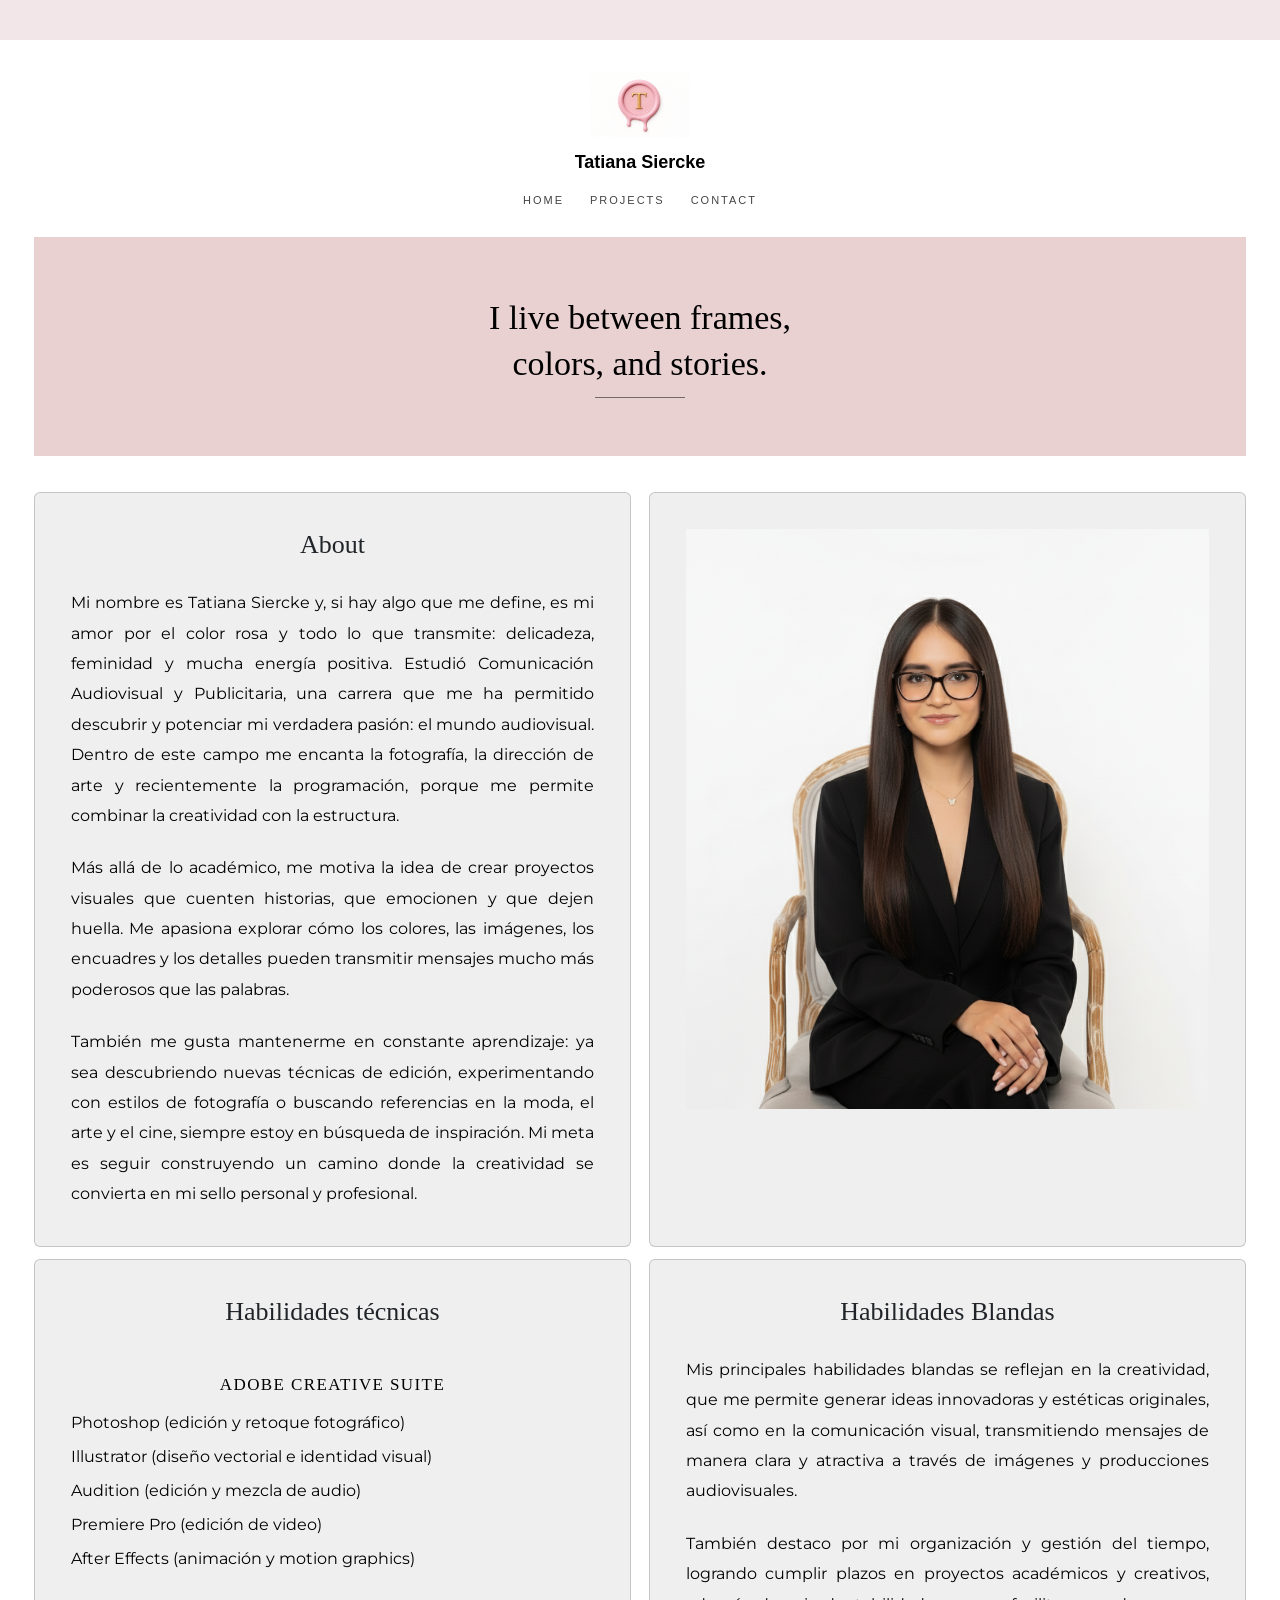
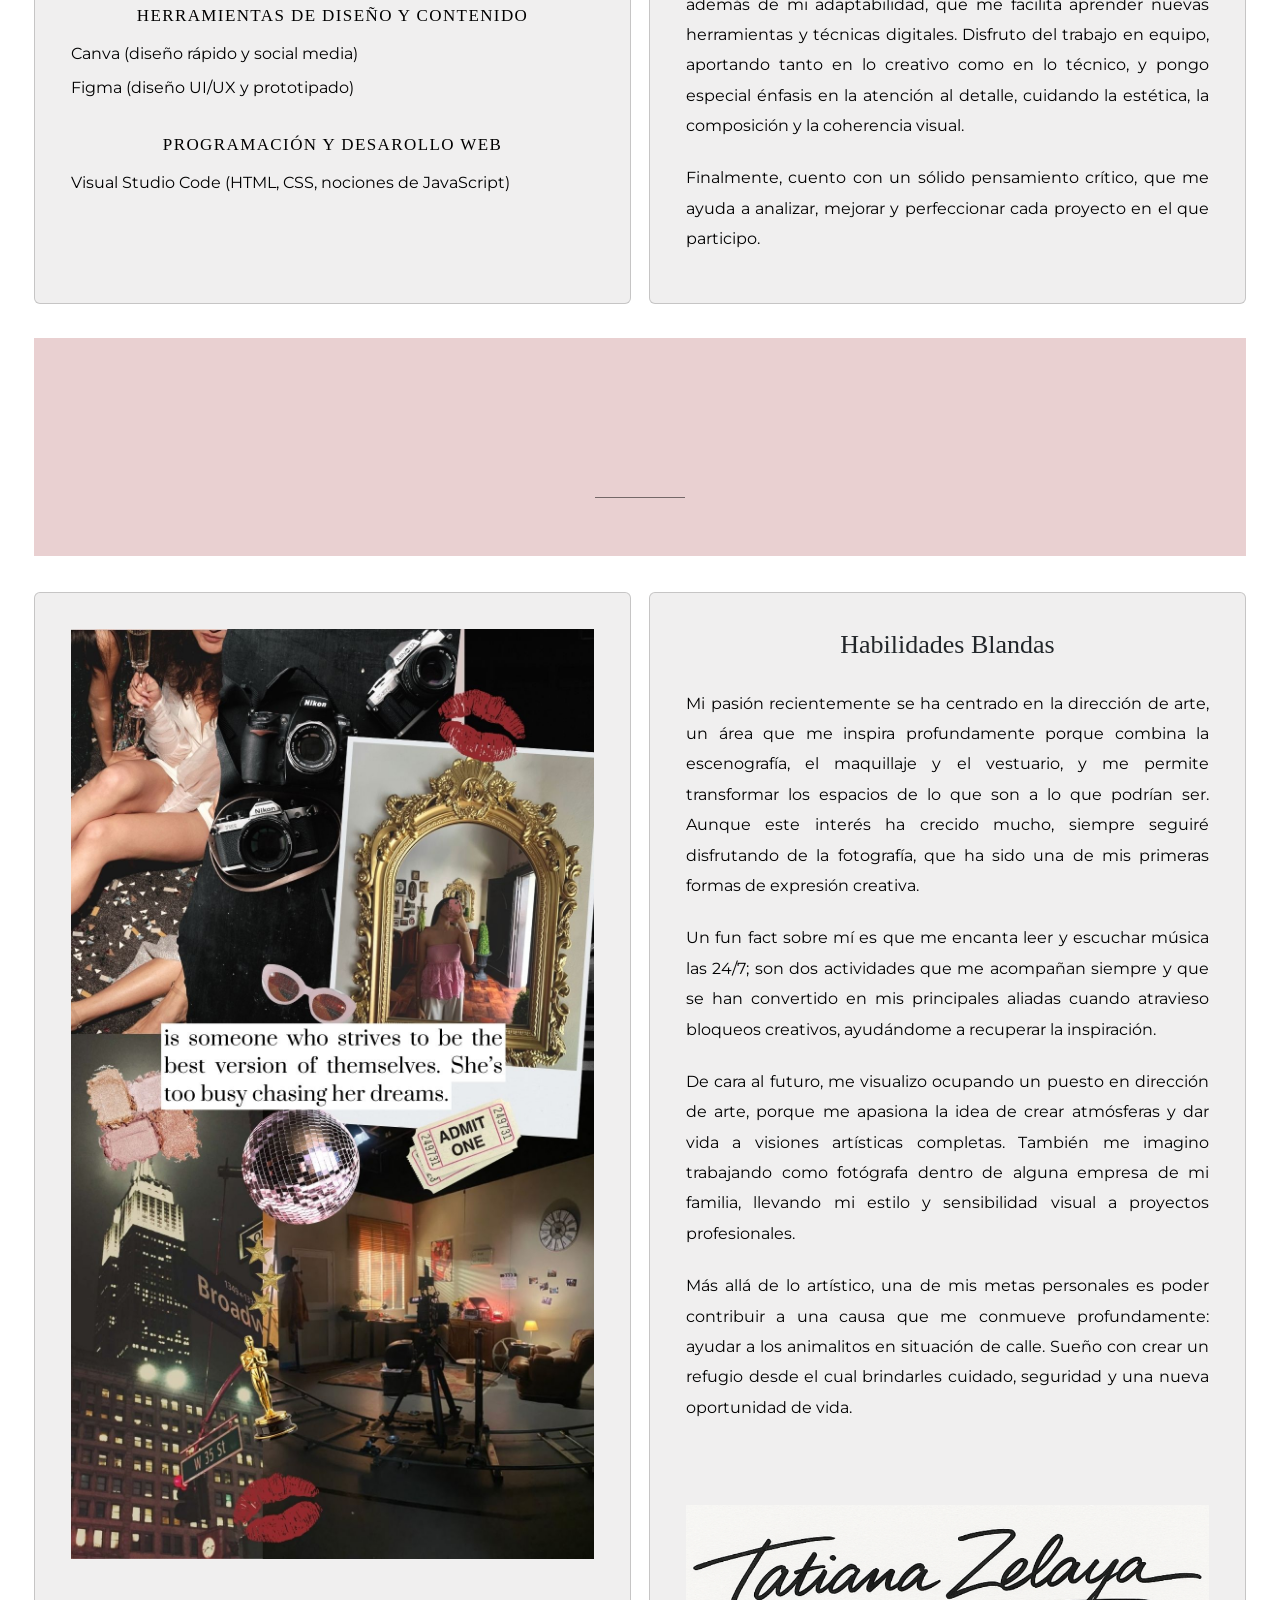
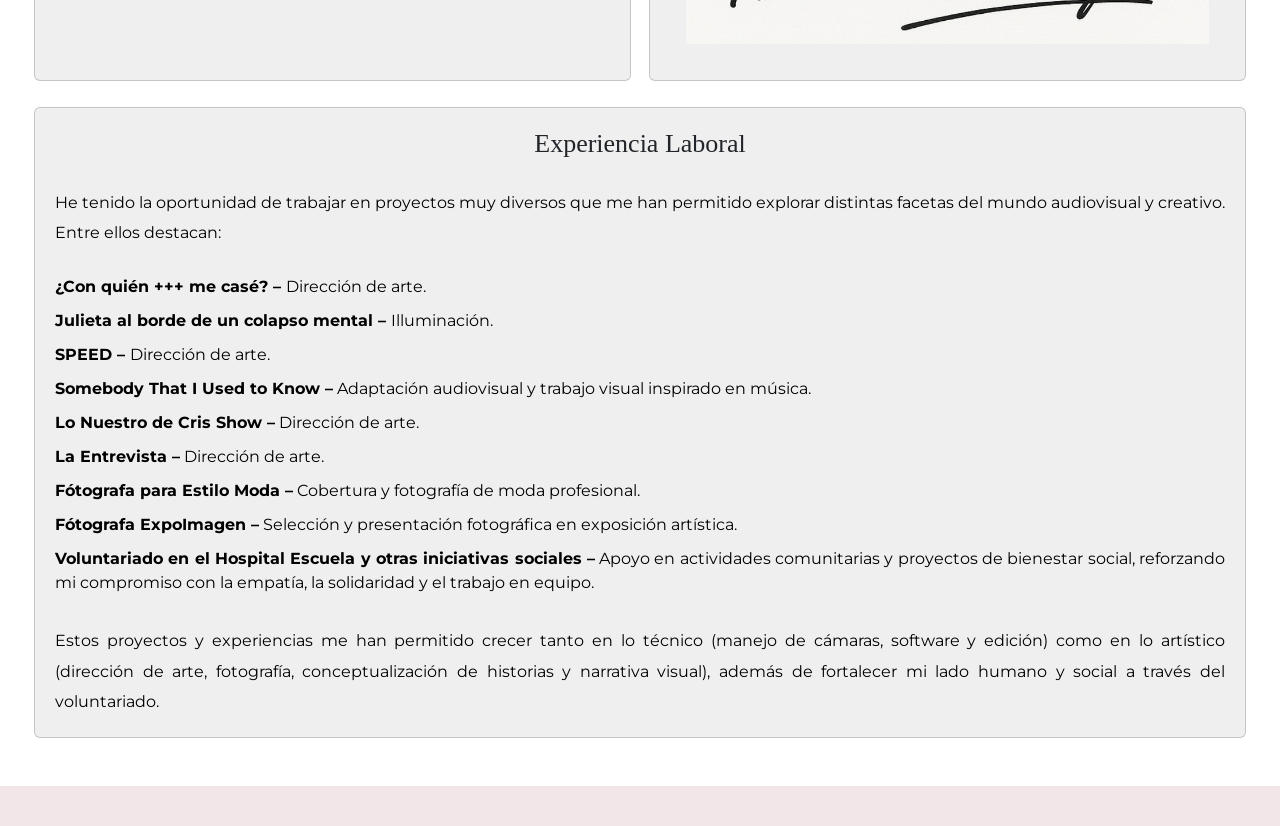
<file: index.html>
<!doctype html>
<html lang="es">

<head>
  <meta charset="utf-8">
  <meta name="viewport" content="width=device-width, initial-scale=1">
  <title>Tatiana Siercke 12141280</title>

  <link rel="stylesheet" href="css/miestiloportafolio.css" type="text/css">
  <link rel="stylesheet" href="css/bootstrap.css" type="text/css">
  <link rel="stylesheet" href="https://cdn.jsdelivr.net/npm/bootstrap-icons@1.11.3/font/bootstrap-icons.css">
  <link rel="preconnect" href="https://fonts.googleapis.com">
  <link rel="preconnect" href="https://fonts.gstatic.com" crossorigin>
  <link rel="preconnect" href="https://fonts.googleapis.com">
  <link rel="preconnect" href="https://fonts.gstatic.com" crossorigin>
  <link
    href="https://fonts.googleapis.com/css2?family=Montserrat:ital,wght@0,100..900;1,100..900&family=Outfit:wght@100..900&display=swap"
    rel="stylesheet">
  <link rel="preconnect" href="https://fonts.googleapis.com">
  <link rel="preconnect" href="https://fonts.gstatic.com" crossorigin>
  <link
    href="https://fonts.googleapis.com/css2?family=Montserrat:ital,wght@0,100..900;1,100..900&family=Outfit:wght@100..900&family=Send+Flowers&display=swap"
    rel="stylesheet">
  <link href="https://unpkg.com/aos@2.3.1/dist/aos.css" rel="stylesheet">
</head>

<body class="body">

  <div class="frame">
    <header class="site-header">
      <div class="brand">
        <div class="mark">
          <img src="img/sello.png" alt="Foto de perfil" width="100">
        </div>

        <h1 class="name padding_top">Tatiana Siercke</h1>
        <nav class="topnav">
          <a href="index.html">HOME</a>
          <a href="Projects.html">PROJECTS</a>
          <a href="Contact.html">CONTACT</a>
        </nav>
      </div>
    </header>

    <main>

      <section class="hero">
        <h2 data-aos="fade-up">I live between frames,<br>colors, and stories.</h2>
        <div class="rule"></div>
      </section>

      <section class="grid padding_top2">

        <article class="card">
          <h3>About</h3>
          <p class="about">
            Mi nombre es Tatiana Siercke y, si hay algo que me define, es mi amor por el color rosa y todo lo que
            transmite: delicadeza, feminidad y mucha energía positiva.
            Estudió Comunicación Audiovisual y Publicitaria, una carrera que me ha permitido descubrir y potenciar mi
            verdadera pasión: el mundo audiovisual.
            Dentro de este campo me encanta la fotografía, la dirección de arte y recientemente la programación, porque
            me permite combinar la creatividad con la estructura.

          </p>
          <p class="about">
            Más allá de lo académico, me motiva la idea de crear proyectos visuales que cuenten historias, que emocionen
            y que dejen huella.
            Me apasiona explorar cómo los colores, las imágenes, los encuadres y los detalles pueden transmitir mensajes
            mucho más poderosos que las palabras.

          </p>
          <p class="about last">También me gusta mantenerme en constante aprendizaje: ya sea descubriendo nuevas
            técnicas de edición,
            experimentando con estilos de fotografía o buscando referencias en la moda, el arte y el cine, siempre estoy
            en búsqueda de inspiración.
            Mi meta es seguir construyendo un camino donde la creatividad se convierta en mi sello personal y
            profesional.
          </p>
        </article>


        <article class="card">
          <img src="img/tati.png" alt="Portrait of Rose" class="about-photo">
        </article>
      </section>

      <section class="grid">
        <article class="card">
          <h3>Habilidades técnicas</h3>
          <p>
          <div class="service-block padding_top">
            <div class="cap">ADOBE CREATIVE SUITE</div>
            <div class="sub">Photoshop (edición y retoque fotográfico)</div>
            <div class="sub">Illustrator (diseño vectorial e identidad visual)</div>
            <div class="sub">Audition (edición y mezcla de audio)</div>
            <div class="sub">Premiere Pro (edición de video)</div>
            <div class="sub">After Effects (animación y motion graphics)</div>
          </div>
          <div class="service-block padding_top">
            <div class="cap">HERRAMIENTAS DE DISEÑO Y CONTENIDO</div>
            <div class="sub">Canva (diseño rápido y social media)</div>
            <div class="sub">Figma (diseño UI/UX y prototipado)</div>
          </div>
          <div class="service-block padding_top">
            <div class="cap">PROGRAMACIÓN Y DESAROLLO WEB</div>
            <div class="sub">Visual Studio Code (HTML, CSS, nociones de JavaScript)</div>
            <div class=""></div>
            <div class=""></div>
          </div>
          </p>
          <div class="">
            <div class=""></div>
            <div class=""></div>
          </div>
        </article>

        <article class="card">
          <h3>Habilidades Blandas</h3>
          <p class="about">
            Mis principales habilidades blandas se reflejan en la creatividad, que me permite generar ideas innovadoras
            y estéticas originales, así como en la comunicación visual,
            transmitiendo mensajes de manera clara y atractiva a través de imágenes y producciones audiovisuales.
          </p>
          <p class="about">
            También destaco por mi organización y gestión del tiempo, logrando cumplir plazos en proyectos académicos y
            creativos,
            además de mi adaptabilidad, que me facilita aprender nuevas herramientas y técnicas digitales. Disfruto del
            trabajo en equipo, aportando tanto en lo creativo como en lo técnico,
            y pongo especial énfasis en la atención al detalle, cuidando la estética, la composición y la coherencia
            visual.
          </p>
          <p class="about">
            Finalmente, cuento con un sólido pensamiento crítico, que me ayuda a analizar, mejorar y perfeccionar cada
            proyecto en el que participo.
          </p>
        </article>
      </section>

      <section class="hero">
        <h2 data-aos="fade-up">Through color and light, I create what feels right,<br>capturing moments that touch the heart.</h2>
        <div class="rule"></div>
      </section>

      <section class="grid padding_top2">
        <article class="card">
          <img src="img/moodboard.jpg" alt="Portrait of Rose" class="about-photo">
        </article>

        <article class="card">
          <h3>Habilidades Blandas</h3>
          <p class="about">
            Mi pasión recientemente se ha centrado en la dirección de arte, un área que me inspira profundamente porque
            combina la escenografía,
            el maquillaje y el vestuario, y me permite transformar los espacios de lo que son a lo que podrían ser.
            Aunque este interés ha crecido mucho, siempre seguiré disfrutando de la fotografía,
            que ha sido una de mis primeras formas de expresión creativa.
          </p>
          <p class="about">
            Un fun fact sobre mí es que me encanta leer y escuchar música las 24/7;
            son dos actividades que me acompañan siempre y que se han convertido en mis principales aliadas cuando
            atravieso bloqueos creativos,
            ayudándome a recuperar la inspiración.
          </p>
          <p class="about">
            De cara al futuro, me visualizo ocupando un puesto en dirección de arte,
            porque me apasiona la idea de crear atmósferas y dar vida a visiones artísticas completas.
            También me imagino trabajando como fotógrafa dentro de alguna empresa de mi familia,
            llevando mi estilo y sensibilidad visual a proyectos profesionales.
          </p>
          <p class="about">
            Más allá de lo artístico, una de mis metas personales es poder contribuir a una causa que me conmueve
            profundamente: ayudar a los animalitos en situación de calle.
            Sueño con crear un refugio desde el cual brindarles cuidado, seguridad y una nueva oportunidad de vida.
          </p>
          <img src="img/firma.png" alt="Firma" class="about_photo">
        </article>
        </article>
      </section>

      <section class="grid padding_top2">
        <article class="card about-card full-width">
          <h3>Experiencia Laboral</h3>
          <p class="about">
            He tenido la oportunidad de trabajar en proyectos muy diversos que me han permitido explorar distintas
            facetas del mundo audiovisual y creativo. Entre ellos destacan:
          </p>
          <div class="service-block padding_top">
            <div class="sub"><strong>¿Con quién +++ me casé? – </strong> Dirección de arte.</div>
            <div class="sub"><strong> Julieta al borde de un colapso mental – </strong> Illuminación.</div>
            <div class="sub"><strong>SPEED – </strong> Dirección de arte.</div>
            <div class="sub"><strong>Somebody That I Used to Know –</strong> Adaptación audiovisual y trabajo visual
              inspirado en música.</div>
            <div class="sub"><strong>Lo Nuestro de Cris Show –</strong> Dirección de arte.</div>
            <div class="sub"><strong>La Entrevista –</strong> Dirección de arte.</div>
            <div class="sub"><strong>Fótografa para Estilo Moda –</strong> Cobertura y fotografía de moda profesional.
            </div>
            <div class="sub"><strong>Fótografa ExpoImagen –</strong> Selección y presentación fotográfica en exposición
              artística.</div>
            <div class="sub"><strong>Voluntariado en el Hospital Escuela y otras iniciativas sociales –</strong> Apoyo
              en actividades comunitarias y proyectos de bienestar social, reforzando mi compromiso con la empatía, la
              solidaridad y el trabajo en equipo.</div>
          </div>
          <p class="about last">
            Estos proyectos y experiencias me han permitido crecer tanto en lo técnico (manejo de cámaras, software y
            edición) como en lo artístico (dirección de arte, fotografía, conceptualización de historias y narrativa
            visual), además de fortalecer mi lado humano y social a través del voluntariado.
          </p>
        </article>
      </section>

    </main>



    <footer>
    </footer>


    <script src="js/bootstrap.bundle.min.js" type="script"></script>
    <script src="https://cdn.jsdelivr.net/npm/bootstrap@5.3.8/dist/js/bootstrap.bundle.min.js"
      integrity="sha384-FKyoEForCGlyvwx9Hj09JcYn3nv7wiPVlz7YYwJrWVcXK/BmnVDxM+D2scQbITxI"
      crossorigin="anonymous"></script>
    <script src="https://unpkg.com/aos@2.3.1/dist/aos.js"></script>
    <script>
      AOS.init();
    </script>
</body>


</html>
</file>
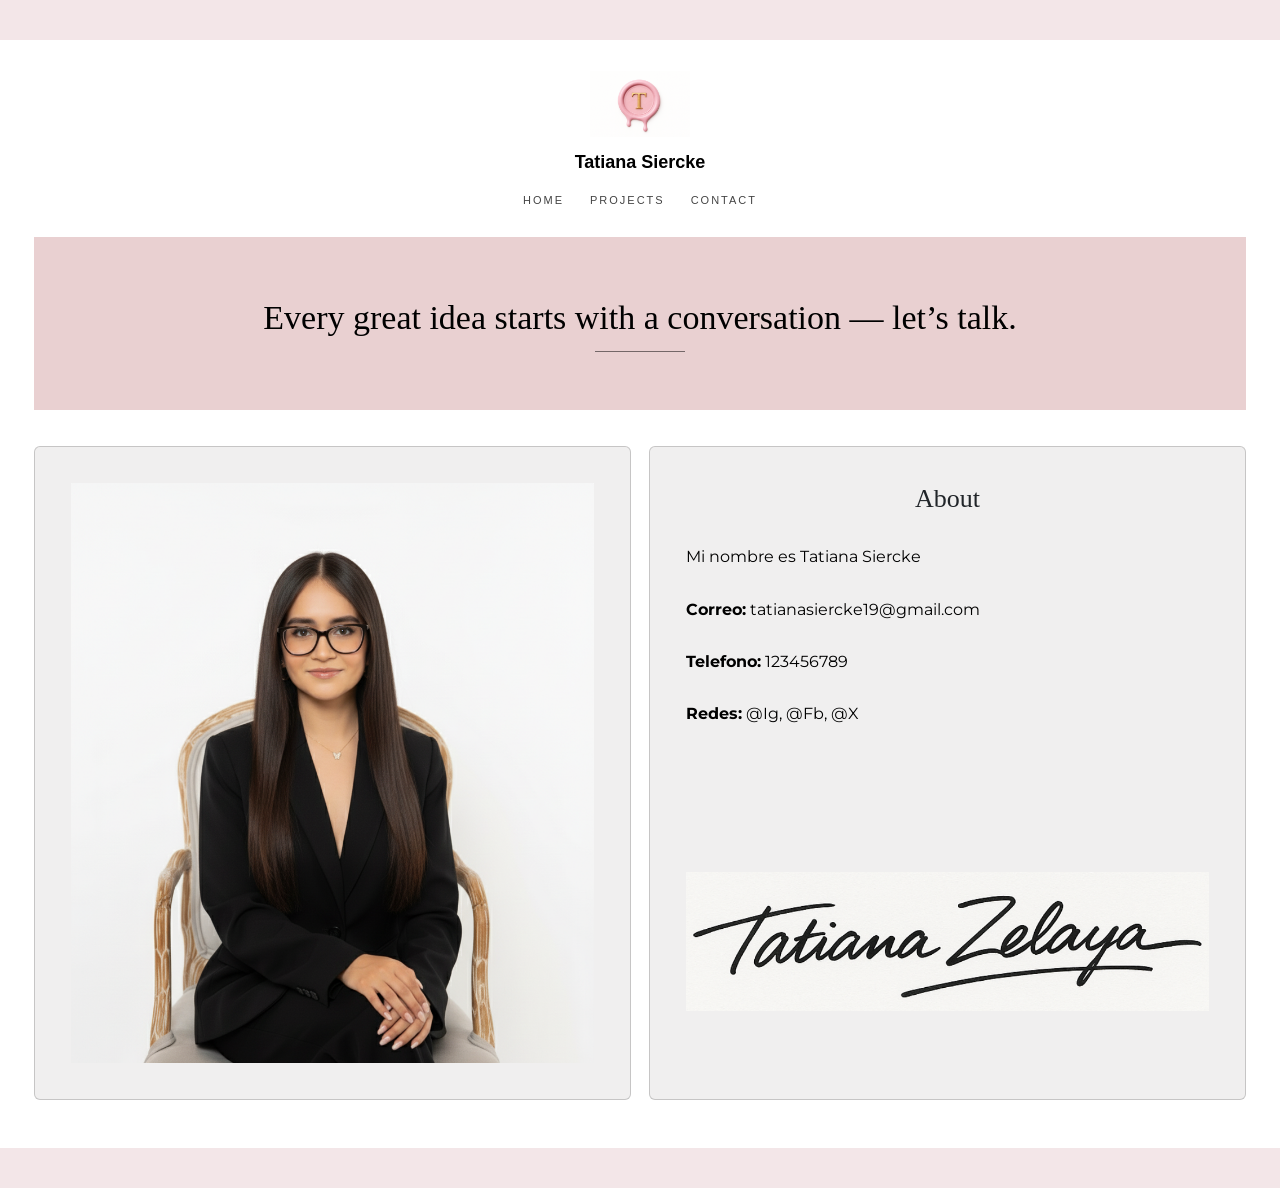
<file: Contact.html>
<!doctype html>
<html lang="es">

<head>
  <meta charset="utf-8">
  <meta name="viewport" content="width=device-width, initial-scale=1">
  <title>Contact</title>

  <link rel="stylesheet" href="css/miestiloportafolio.css" type="text/css">
  <link rel="stylesheet" href="css/bootstrap.css" type="text/css">
  <link rel="stylesheet" href="https://cdn.jsdelivr.net/npm/bootstrap-icons@1.11.3/font/bootstrap-icons.css">
  <link rel="preconnect" href="https://fonts.googleapis.com">
  <link rel="preconnect" href="https://fonts.gstatic.com" crossorigin>
  <link rel="preconnect" href="https://fonts.googleapis.com">
  <link rel="preconnect" href="https://fonts.gstatic.com" crossorigin>
  <link
    href="https://fonts.googleapis.com/css2?family=Montserrat:ital,wght@0,100..900;1,100..900&family=Outfit:wght@100..900&display=swap"
    rel="stylesheet">
  <link rel="preconnect" href="https://fonts.googleapis.com">
  <link rel="preconnect" href="https://fonts.gstatic.com" crossorigin>
  <link
    href="https://fonts.googleapis.com/css2?family=Montserrat:ital,wght@0,100..900;1,100..900&family=Outfit:wght@100..900&family=Send+Flowers&display=swap"
    rel="stylesheet">
  <link href="https://unpkg.com/aos@2.3.1/dist/aos.css" rel="stylesheet">
</head>

<body class="body">

  <div class="frame">
    <header class="site-header">
      <div class="brand">
        <div class="mark">
          <img src="img/sello.png" alt="Foto de perfil" width="100">
        </div>

        <h1 class="name padding_top">Tatiana Siercke</h1>
        <nav class="topnav">
          <a href="index.html">HOME</a>
          <a href="Projects.html">PROJECTS</a>
          <a href="Contact.html">CONTACT</a>
        </nav>
      </div>
    </header>

    <main>

      <section class="hero">
        <h2 data-aos="fade-up">Every great idea starts with a conversation — let’s talk.</h2>
        <div class="rule"></div>
      </section>

      <section class="grid padding_top2">
        <article class="card">
          <img src="img/tati.png" alt="Portrait of Rose" class="about-photo">
        </article>

       
        <article class="card">
          <h3>About</h3>
          <p class="about">
            Mi nombre es Tatiana Siercke
          </p>
          <p class="about">
            <strong>Correo:</strong> tatianasiercke19@gmail.com
          </p>
          <p class="about">
            <strong>Telefono:</strong> 123456789
          </p>
          <p class="about last_padding">
            <strong>Redes:</strong> @Ig, @Fb, @X 
          </p>
          <img src="img/firma.png" alt="Firma" class="about_photo">
        </article>
      </section>




    </main>



    <footer>
    </footer>


    <script src="js/bootstrap.bundle.min.js" type="script"></script>
    <script src="https://cdn.jsdelivr.net/npm/bootstrap@5.3.8/dist/js/bootstrap.bundle.min.js"
      integrity="sha384-FKyoEForCGlyvwx9Hj09JcYn3nv7wiPVlz7YYwJrWVcXK/BmnVDxM+D2scQbITxI"
      crossorigin="anonymous"></script>
     <script src="https://unpkg.com/aos@2.3.1/dist/aos.js"></script>
    <script>
      AOS.init();
    </script>
</body>

</html>
</file>
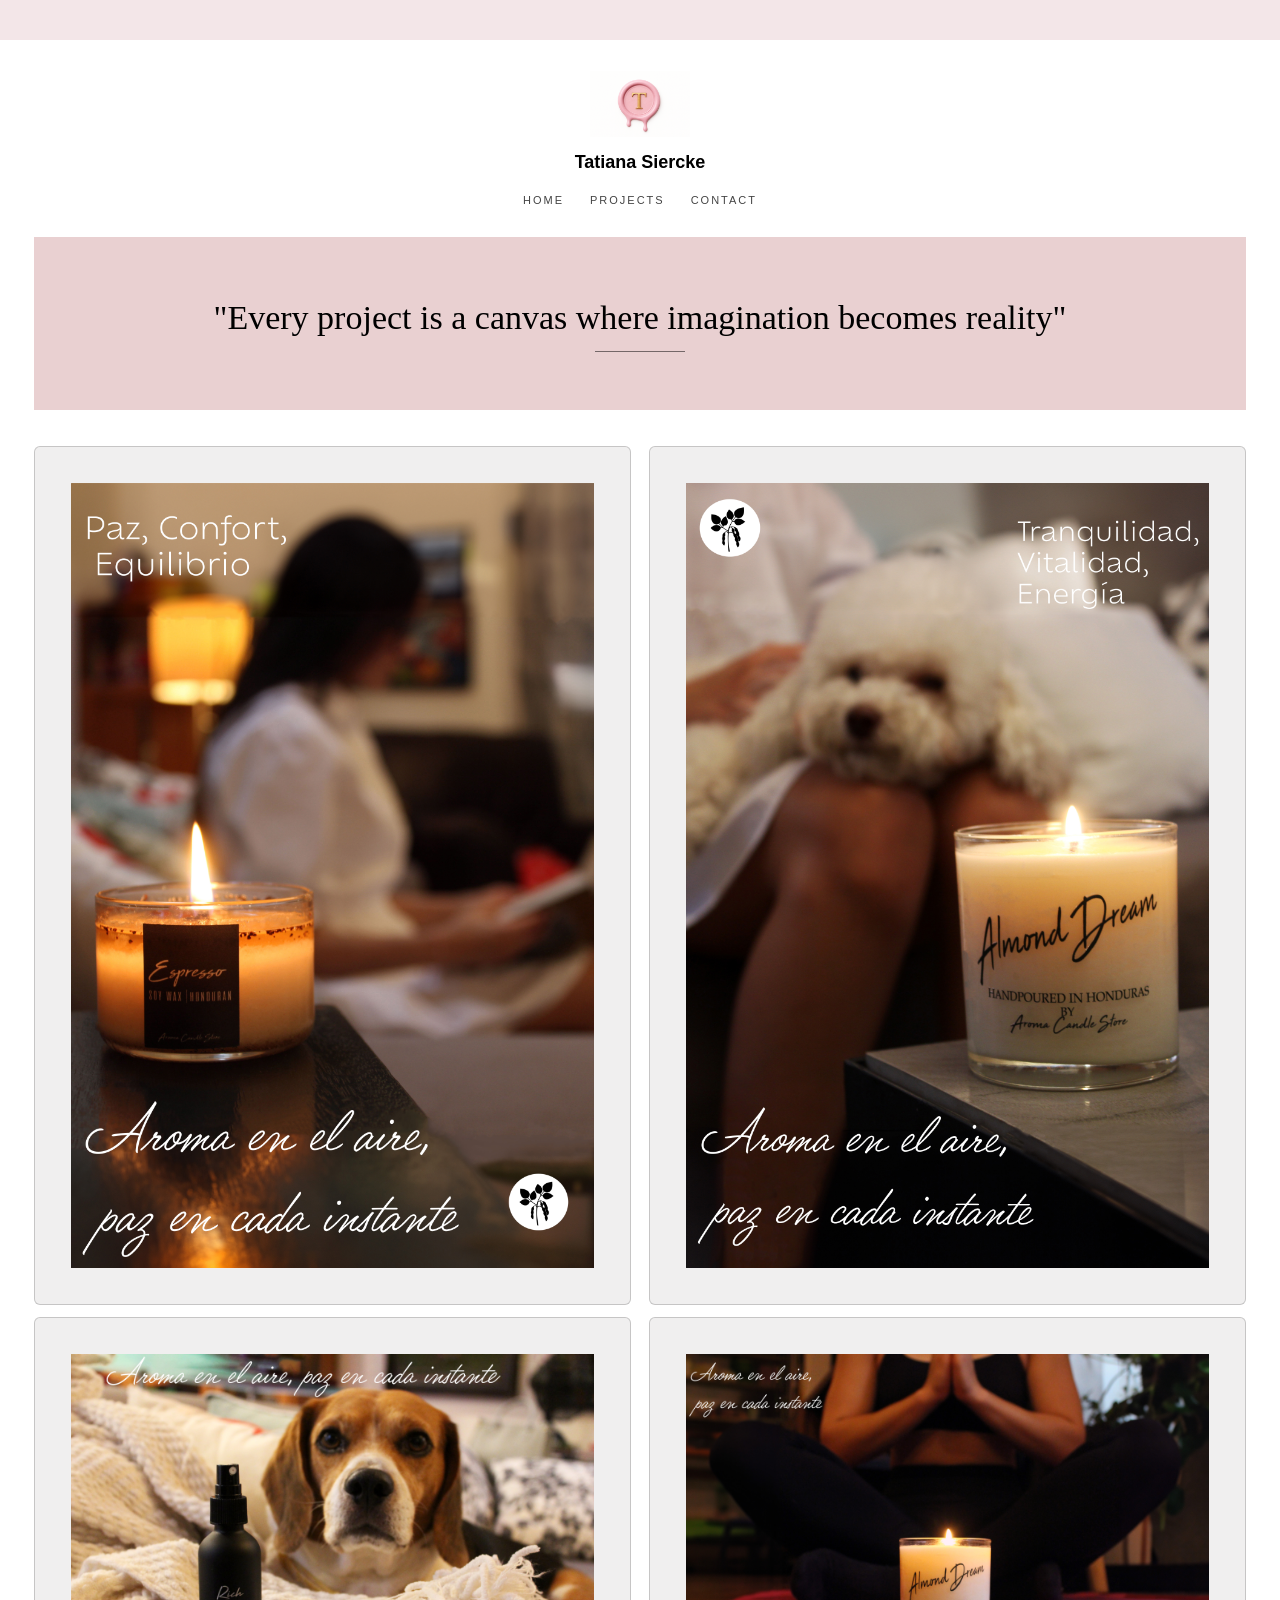
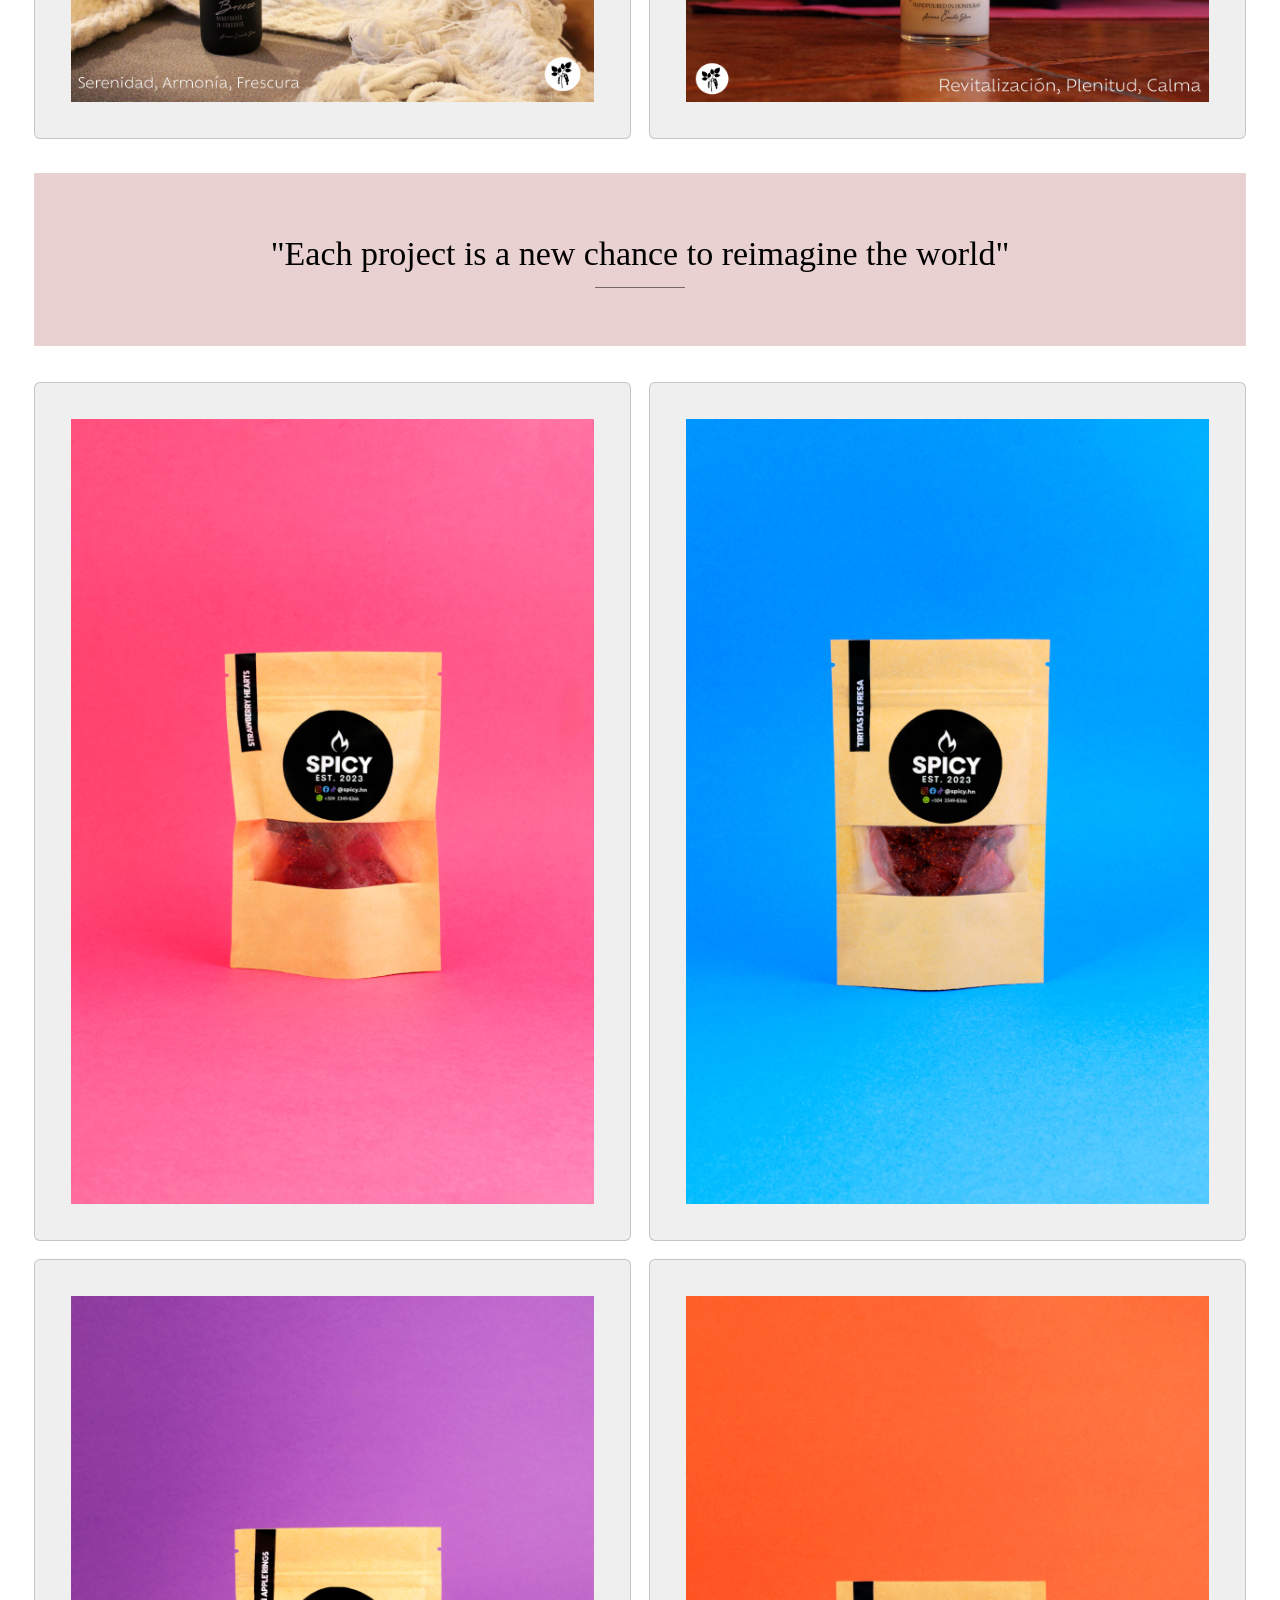
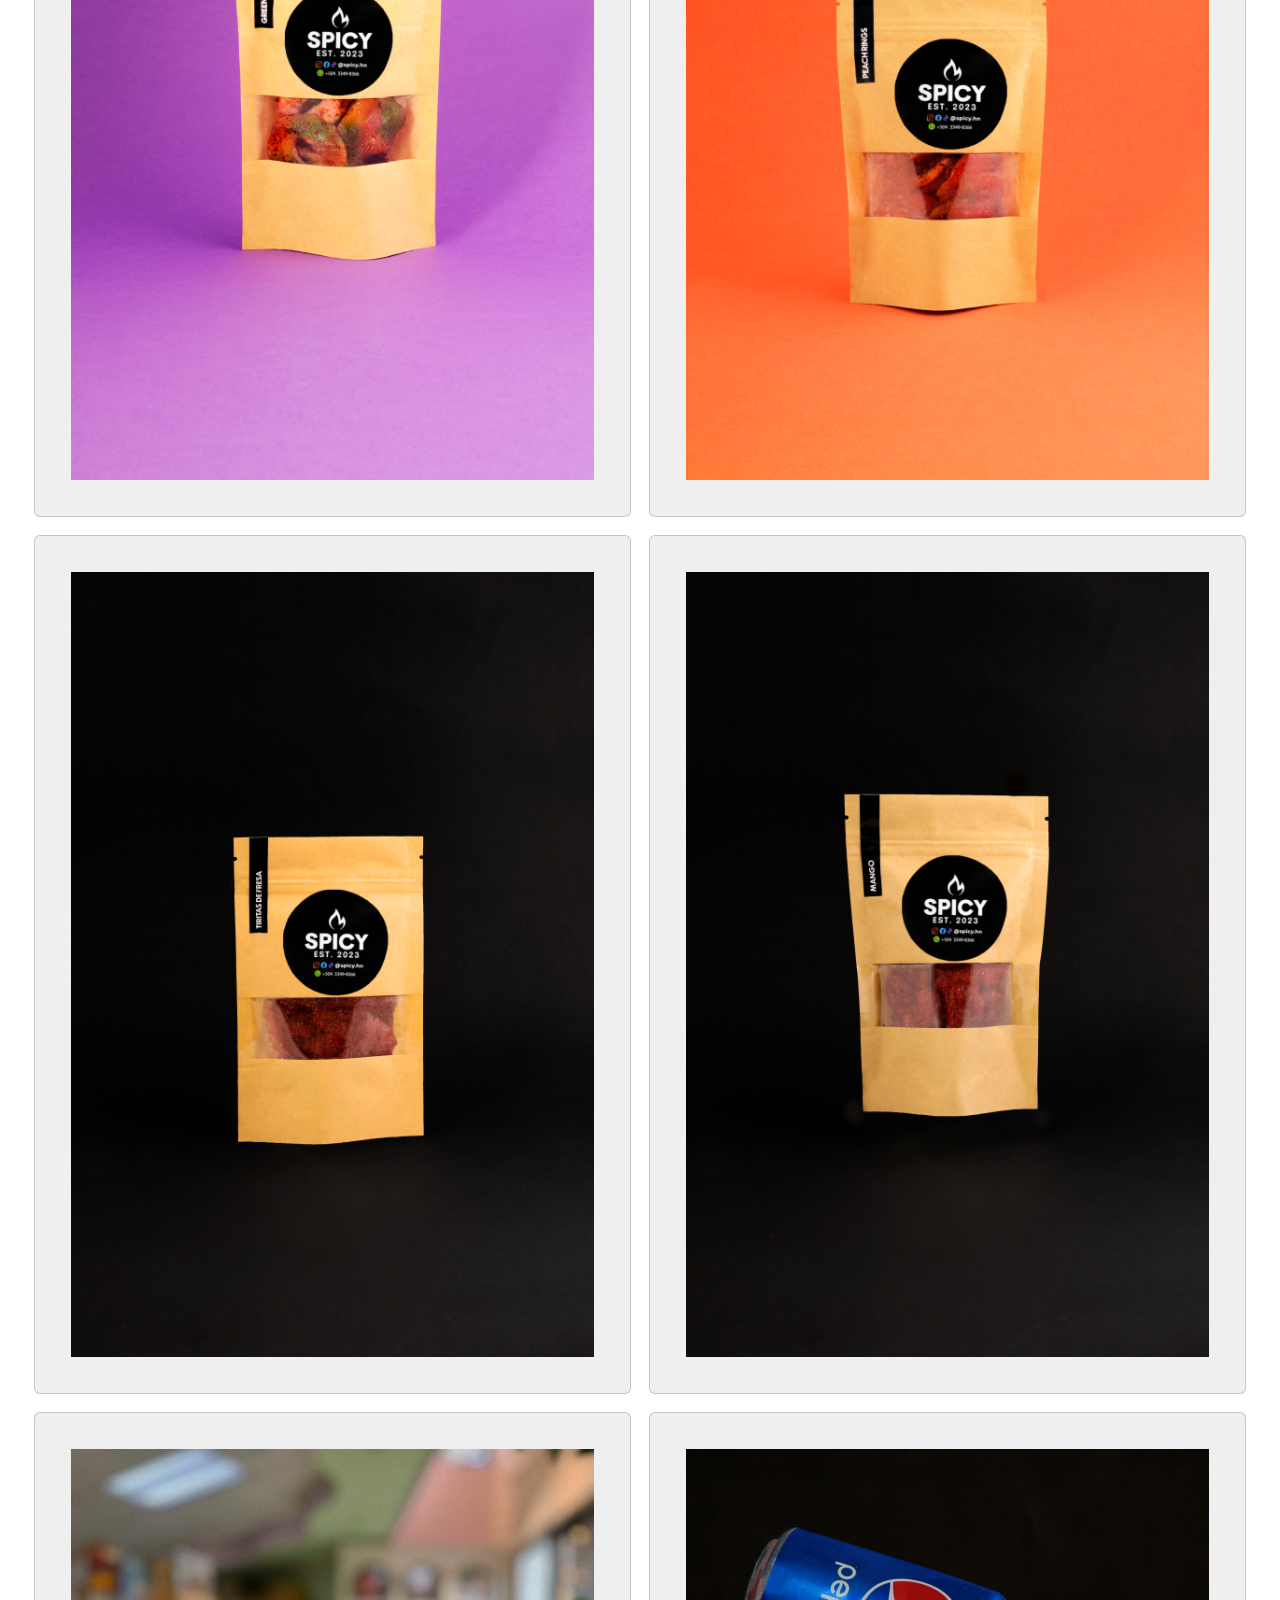
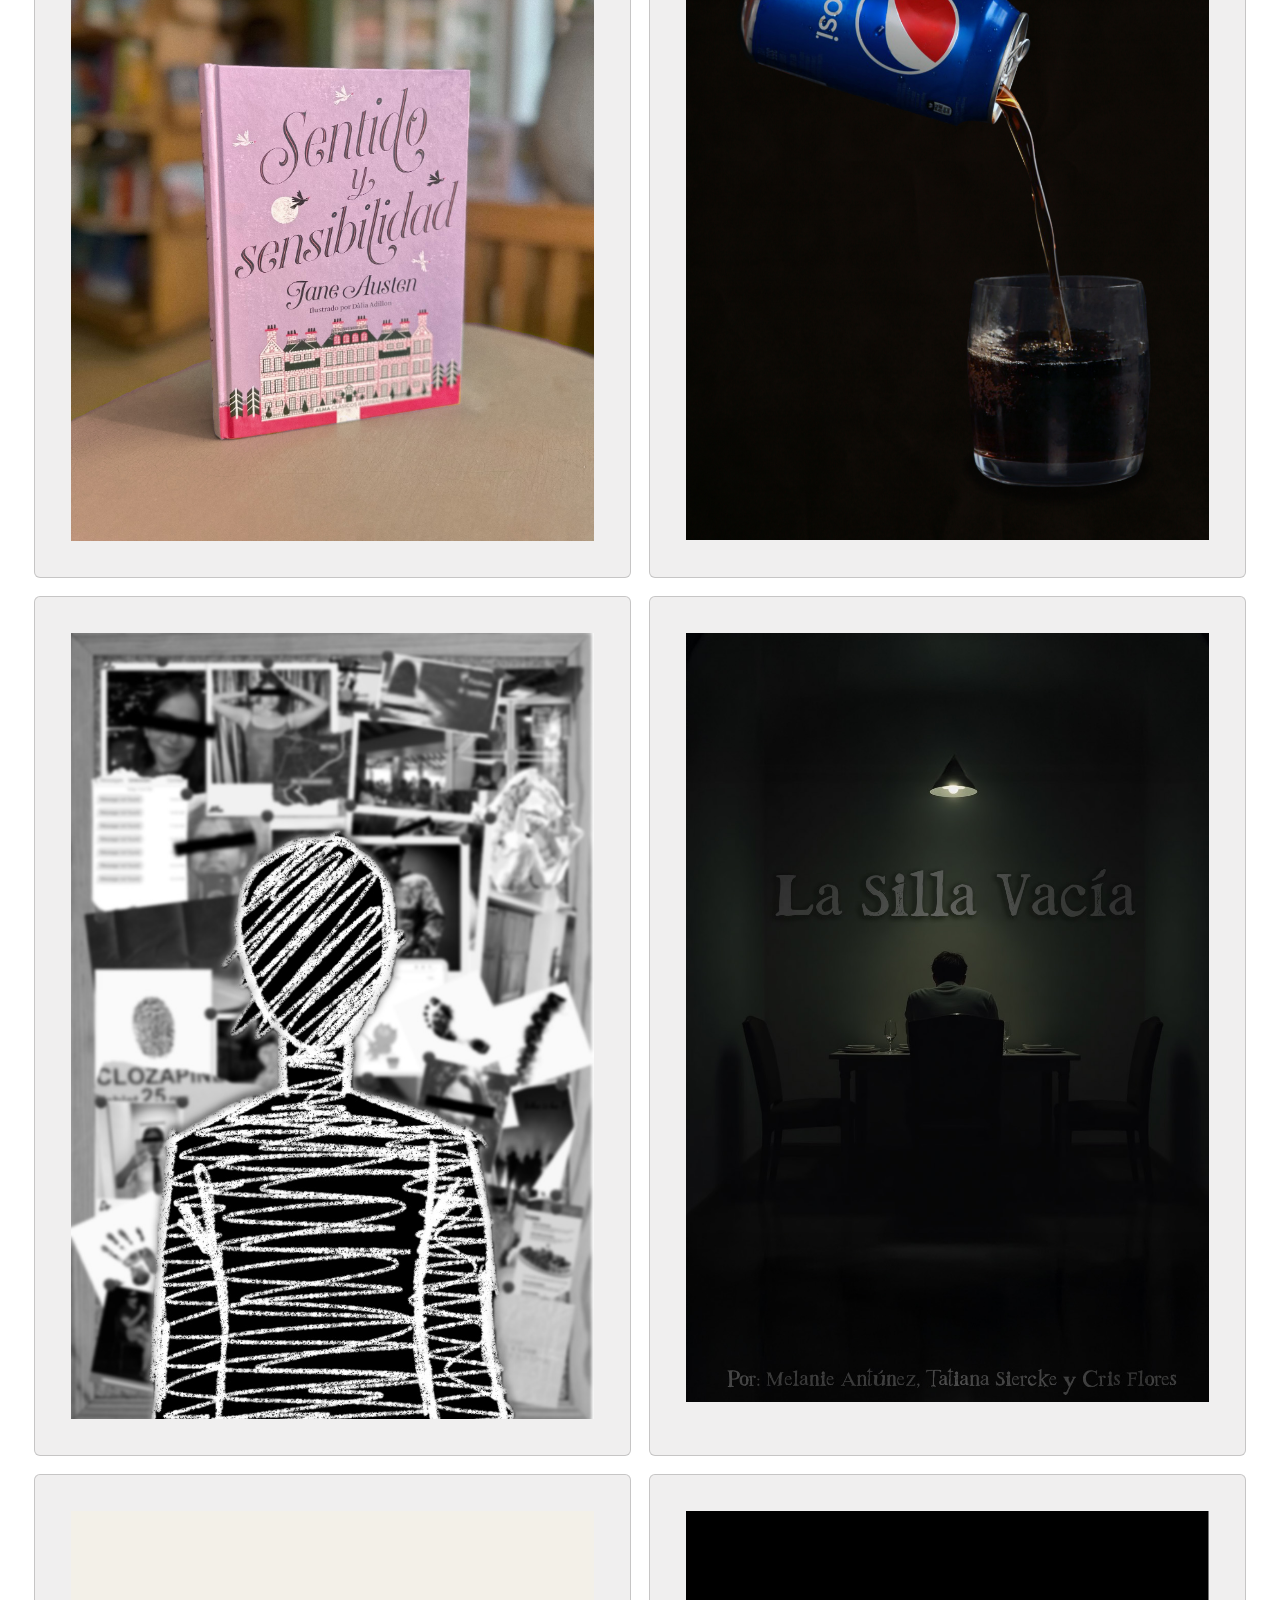
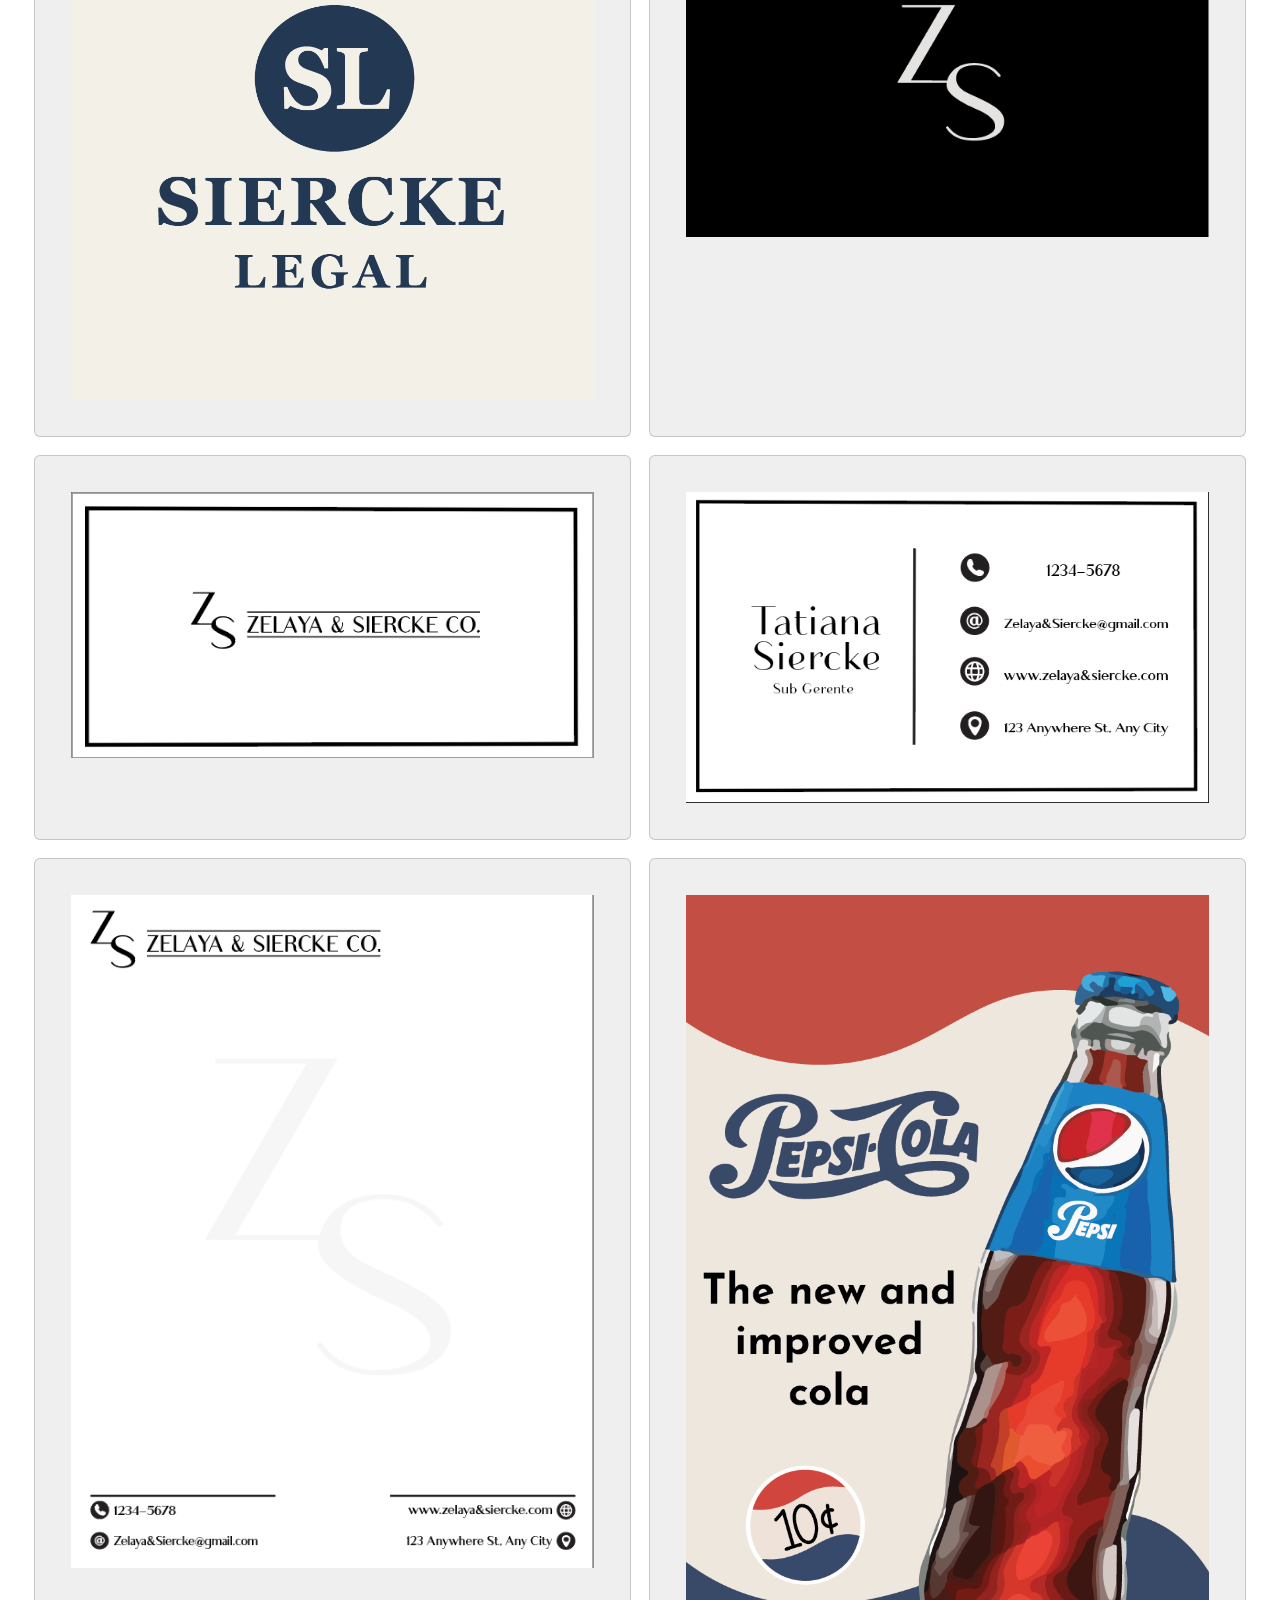
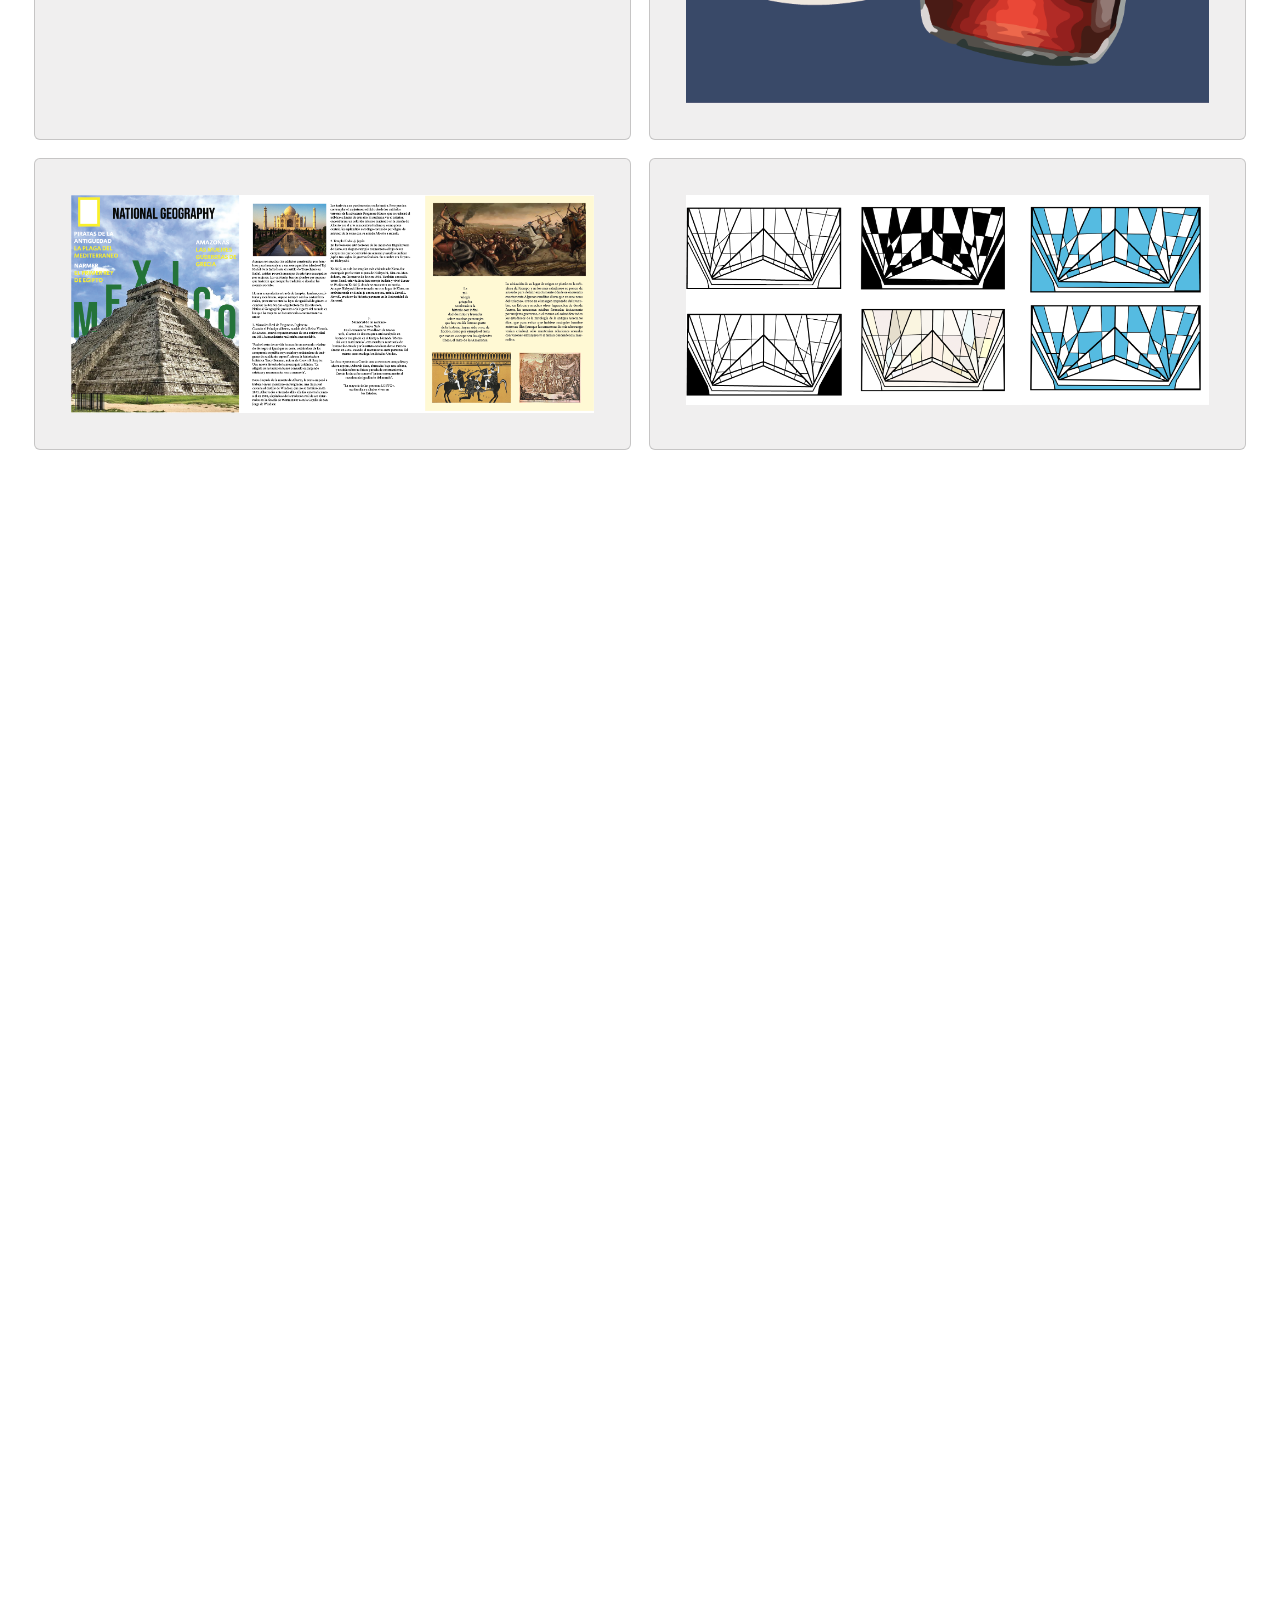
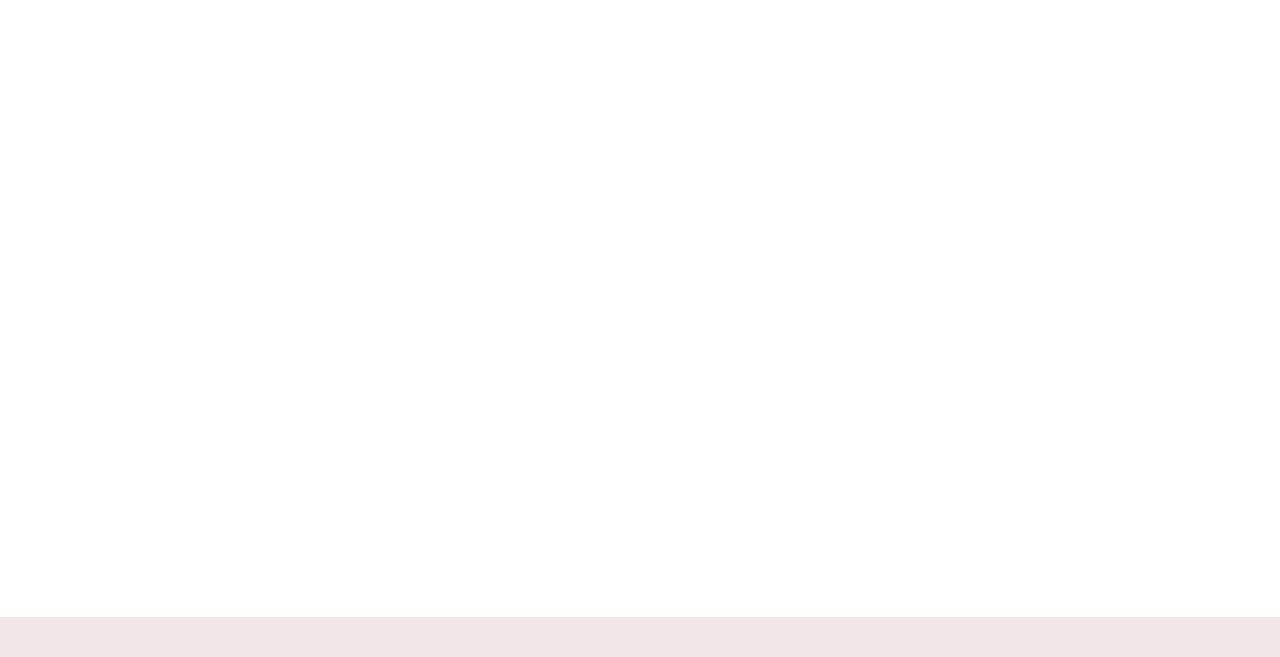
<file: Projects.html>
<!doctype html>
<html lang="es">

<head>
  <meta charset="utf-8">
  <meta name="viewport" content="width=device-width, initial-scale=1">
  <title>Proyectos</title>

  <link rel="stylesheet" href="css/miestiloportafolio.css" type="text/css">
  <link rel="stylesheet" href="css/bootstrap.css" type="text/css">
  <link rel="stylesheet" href="https://cdn.jsdelivr.net/npm/bootstrap-icons@1.11.3/font/bootstrap-icons.css">
  <link rel="preconnect" href="https://fonts.googleapis.com">
  <link rel="preconnect" href="https://fonts.gstatic.com" crossorigin>
  <link rel="preconnect" href="https://fonts.googleapis.com">
  <link rel="preconnect" href="https://fonts.gstatic.com" crossorigin>
  <link
    href="https://fonts.googleapis.com/css2?family=Montserrat:ital,wght@0,100..900;1,100..900&family=Outfit:wght@100..900&display=swap"
    rel="stylesheet">
  <link rel="preconnect" href="https://fonts.googleapis.com">
  <link rel="preconnect" href="https://fonts.gstatic.com" crossorigin>
  <link
    href="https://fonts.googleapis.com/css2?family=Montserrat:ital,wght@0,100..900;1,100..900&family=Outfit:wght@100..900&family=Send+Flowers&display=swap"
    rel="stylesheet">
  <link href="https://unpkg.com/aos@2.3.1/dist/aos.css" rel="stylesheet">
</head>

<body class="body">

  <div class="frame">
    <header class="site-header">
      <div class="brand">
        <div class="mark">
          <img src="img/sello.png" alt="Foto de perfil" width="100">
        </div>

        <h1 class="name padding_top">Tatiana Siercke</h1>
        <nav class="topnav">
          <a href="index.html">HOME</a>
          <a href="Projects.html">PROJECTS</a>
          <a href="Contact.html">CONTACT</a>
        </nav>
      </div>
    </header>

    <main>

      <section class="hero">
        <h2 data-aos="fade-up">"Every project is a canvas where imagination becomes reality"</h2>
        <div class="rule"></div>
      </section>

      <section class="grid padding_top2">

        <article class="card">
          <img src="img/Book 2.jpg" alt="Portrait of Rose" class="about-photo">
        </article>


        <article class="card">
          <img src="img/Gigi vertical_.jpg" alt="Portrait of Rose" class="about-photo">
        </article>
      </section>

      <section class="grid">
        <article class="card">
          <img src="img/astro.jpg" alt="Portrait of Rose" class="about-photo">
        </article>

        <article class="card">
          <img src="img/Yoga.jpg" alt="Portrait of Rose" class="about-photo">
        </article>
      </section>

      <section class="hero">
        <h2>"Each project is a new chance to reimagine the world"</h2>
        <div class="rule"></div>
      </section>

      <section class="grid padding_top2">
        <article class="card">
          <img src="img/Strawberry Hearts.jpg" alt="Portrait of Rose" class="about-photo">
        </article>

        <article class="card">
          <img src="img/Tiras de Fresa.jpg" alt="Portrait of Rose" class="about-photo">
        </article>

        <article class="card">
          <img src="img/Green Apple.jpg" alt="Portrait of Rose" class="about-photo">
        </article>

        <article class="card">
          <img src="img/Peachrings.jpg" alt="Portrait of Rose" class="about-photo">
        </article>

        <article class="card">
          <img src="img/Tiras de Fresa (1).jpg" alt="Portrait of Rose" class="about-photo">
        </article>

        <article class="card">
          <img src="img/Mango.jpg" alt="Portrait of Rose" class="about-photo">
        </article>

        <article class="card">
          <img src="img/SSbook.jpg" alt="Portrait of Rose" class="about-photo">
        </article>

        <article class="card">
          <img src="img/Cinemagraph.jpg" alt="Portrait of Rose" class="about-photo">
        </article>


        <article class="card">
          <img src="img/Cover.jpg" alt="Portrait of Rose" class="about-photo">
        </article>

        <article class="card">
          <img src="img/La silla vacia vertical poster.jpg" alt="Portrait of Rose" class="about-photo">
        </article>

        

        <article class="card">
          <img src="img/sierckelegal.png" alt="Portrait of Rose" class="about-photo">
        </article>

        
        <article class="card">
          <img src="img/ZS.png" alt="Portrait of Rose" class="about-photo">
        </article>

        <article class="card">
          <img src="img/tarjeta_front.png" alt="Portrait of Rose" class="about-photo">
        </article>

        <article class="card">
          <img src="img/tarjeta_back.png" alt="Portrait of Rose" class="about-photo">
        </article>

        <article class="card">
          <img src="img/pagina ZS.png" alt="Portrait of Rose" class="about-photo">
        </article>

        <article class="card">
          <img src="img/pepsi.png" alt="Portrait of Rose" class="about-photo">
        </article>

        <article class="card">
          <img src="img/ExamendeIllustrador2parcial.png" alt="Portrait of Rose" class="about-photo">
        </article>


        <article class="card">
          <img src="img/MIN TECHO.png" alt="Portrait of Rose" class="about-photo">
        </article>

      
      </section>


      <section class="py-4">
        <div class="container">
          <div class="row g-4">


            <iframe width="560" height="315" src="https://www.youtube.com/embed/n8WYs3GzKRk?si=Ji5tz9J9QtoA_Lac"
              title="YouTube video player" frameborder="0"
              allow="accelerometer; autoplay; clipboard-write; encrypted-media; gyroscope; picture-in-picture; web-share"
              referrerpolicy="strict-origin-when-cross-origin" allowfullscreen></iframe>

            <iframe width="560" height="315" src="https://www.youtube.com/embed/TOn-yJGfLxY?si=BSBbupnjo92gVV9o"
              title="YouTube video player" frameborder="0"
              allow="accelerometer; autoplay; clipboard-write; encrypted-media; gyroscope; picture-in-picture; web-share"
              referrerpolicy="strict-origin-when-cross-origin" allowfullscreen></iframe>

            <iframe width="560" height="315" src="https://www.youtube.com/embed/u3Yt9_QliAs?si=F_YVszD4EW0tzCW9"
              title="YouTube video player" frameborder="0"
              allow="accelerometer; autoplay; clipboard-write; encrypted-media; gyroscope; picture-in-picture; web-share"
              referrerpolicy="strict-origin-when-cross-origin" allowfullscreen></iframe>

            <iframe width="560" height="315" src="https://www.youtube.com/embed/klmEt1gAEI0?si=eL7aSB8BUlMWjWPC"
              title="YouTube video player" frameborder="0"
              allow="accelerometer; autoplay; clipboard-write; encrypted-media; gyroscope; picture-in-picture; web-share"
              referrerpolicy="strict-origin-when-cross-origin" allowfullscreen></iframe>

            <iframe width="560" height="315" src="https://www.youtube.com/embed/COtXZ22XY4U?si=a_samUOpdkLAtZPu"
              title="YouTube video player" frameborder="0"
              allow="accelerometer; autoplay; clipboard-write; encrypted-media; gyroscope; picture-in-picture; web-share"
              referrerpolicy="strict-origin-when-cross-origin" allowfullscreen></iframe>

          </div>
        </div>
      </section>



    </main>



    <footer>
    </footer>


    <script src="js/bootstrap.bundle.min.js" type="script"></script>
    <script src="https://cdn.jsdelivr.net/npm/bootstrap@5.3.8/dist/js/bootstrap.bundle.min.js"
      integrity="sha384-FKyoEForCGlyvwx9Hj09JcYn3nv7wiPVlz7YYwJrWVcXK/BmnVDxM+D2scQbITxI"
      crossorigin="anonymous"></script>
    <script src="https://unpkg.com/aos@2.3.1/dist/aos.js"></script>
    <script>
      AOS.init();
    </script>
</body>

</html>
</file>
<file: css/miestiloportafolio.css>
* {
  box-sizing: border-box;
  margin: 0;
  padding: 0;
}

.body {
  background-color: #f3e6e8;
  color: #2e2e2e;
  font-family: arial, sans-serif;
  line-height: 1.6;
}

.frame {
  background-color: #ffffff;
  max-width: 1333px;
  margin: 40px auto;
  padding: 0 22px 42px 22px;
}

.site-header {
  position: relative;
  padding-top: 36px;
  text-align: center;
}

.mark {
  width: 56px;
  height: 56px;
  margin: 0 auto 10px auto;
  border: 1px solid #cfcfcf;
  border-radius: 50%;
  display: flex;
  align-items: center;
  justify-content: center;
  font-size: 18px;
  color: #666666;
  
}

.name {
  margin: 0 0 8px 0;
  font-size: 18px;
  font-weight: bold;
  color: #000000;
}

.topnav {
  display: flex;
  justify-content: center;
  gap: 26px;
}

.topnav a {
  text-decoration: none;
  color: #444444;
  font-size: 11px;
  letter-spacing: 2px;
  padding-top: 10px;
}

.hero {
  background-color: #e9d0d1;
  margin: 28px 12px 16px 12px;
  padding: 58px 18px;
  text-align: center;
}

.hero h2 {
  font-family: georgia, "times new roman", serif;
  font-weight: 500;
  font-size: 34px;
  line-height: 1.35;
  color: #000000;
  margin: 0 0 10px 0;
}

.rule {
  width: 90px;
  height: 1px;
  background-color: #000000;
  margin: 8px auto 0 auto;
  opacity: 0.5;
}

.grid {
  display: grid;
  grid-template-columns: 1fr 1fr;
  gap: 18px;
  padding: 6px 12px;
}

.card {
  background-color: #eeeeee;
  padding: 36px;
  text-align: center;
}

.grid .card {
  background-color: #f0efef;
}

.card h3 {
  font-family: georgia, "times new roman", serif;
  font-weight: 500;
  font-size: 26px;
  margin: 0 0 18px 0;
}

.service-block {
  margin-bottom: 16px;
}

.cap {
  font-size: 17px;
  letter-spacing: 1.4px;
  color: #000000;
  margin-bottom: 8px;
  font-family: georgia, "times new roman", serif;
}

.sub {
  font-size: 16spx;
  color: #000000;
  line-height: 1.5;
  text-align: justify;
  padding-top: 5px;
  padding-bottom: 5px;
  font-family: 'Montserrat';
}

.about {
  font-size: 16px;
  color: #000000;
  margin: 0 0 12px 0;
  text-align: justify;
  padding-top: 10px;
}

.about.last {
  margin-bottom: 0;
}

@media (max-width: 900px) {
  .frame {
    margin: 0;
  }
  .grid {
    grid-template-columns: 1fr;
  }
}

.padding_top{
  padding-top: 10px;
}

.padding_habilidades{
padding-top: 10px;
padding-bottom: 10px;
}

.padding_top2{
  padding-top: 20px;
}

p {
  line-height: 1.9;
  font-family: 'Montserrat';
}

.about_photo{
  padding-top: 70px;
}

.font{
  font-family: 'Send Flowers';
}

.last_padding{
  padding-bottom:  60px;
}

.full-width {
  grid-column: 1 / -1;
  background-color: #f5f5f5;
  border: 1px solid #ddd;
  border-radius: 6px;
  padding: 20px;
}
</file>
